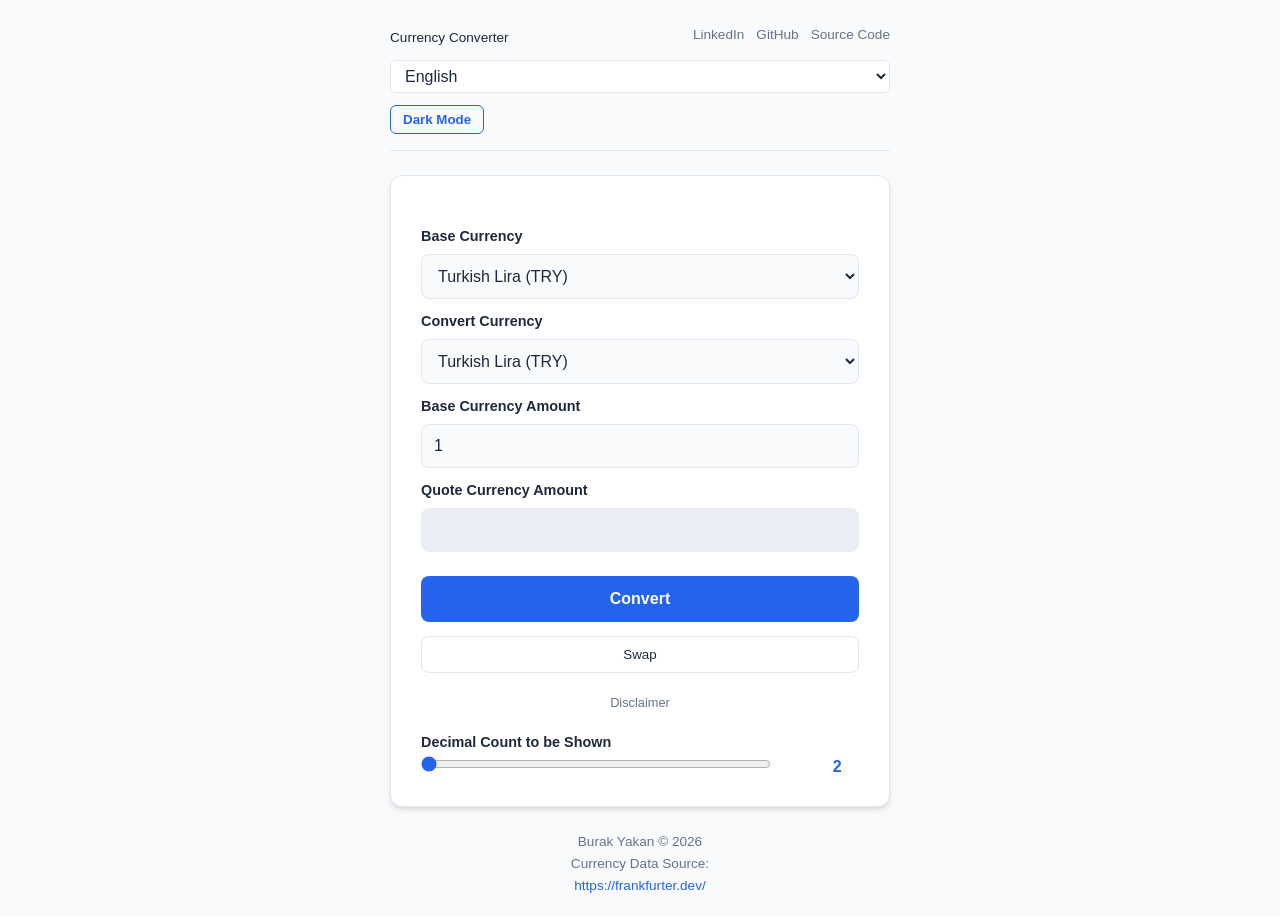
<file: index.html>
<!DOCTYPE html>
<html lang="en">
<head>
    <meta charset="UTF-8">
    <meta name="viewport" content="width=device-width, initial-scale=1.0">
    <title>Currency Converter</title>
    <link rel="stylesheet" href="style.css">
</head>
<body>
    <header>    
        <h1><a href="index.html" id="main-title">Currency Converter</a></h1>
        <a href="https://www.linkedin.com/in/burakyakan/" target="_blank">LinkedIn</a>
        <a href="https://github.com/burakyakan" target="_blank">GitHub</a>
        <a href="https://github.com/burakyakan/currency-converter-app" target="_blank" id="source-code-link">Source Code</a>
        <select name="lang" id="lang">
            <option value="en">English</option>
            <option value="tr">Türkçe</option>
            <option value="es">Español</option>
            <option value="fr">Français</option>
            <option value="de">Deutsch</option>
            <option value="it">Italiano</option>
            <option value="pt">Português</option>
            <option value="nl">Nederlands</option>
            <option value="pl">Polski</option>
            <option value="ru">Русский</option>
            <option value="az">Azərbaycanca</option>
        </select>
        <button id="dark-mode-btn">Dark Mode</button>
    </header>
    <main>
        <form>
            <p id="date-and-hour"></p>
            <label for="base" id="base-label">Base Currency</label>
            <select name="base" id="base">
                <option value="try">Turkish Lira (TRY)</option>
                <option value="usd">United States Dollar (USD)</option>
                <option value="eur">Euro (EUR)</option>
                <option value="gbp">Great Britain Pound (GBP)</option>
                <option value="chf">Swiss Franc (CHF)</option>
                <option value="jpy">Japanese Yen (JPY)</option>
                <option value="cad">Canadian Dollar (CAD)</option>
                <option value="aud">Australian Dollar (AUD)</option>
                <option value="cny">Chinese Yuan (CNY)</option>
                <option value="hkd">Hong Kong Dollar (HKD)</option>
                <option value="sgd">Singapore Dollar (SGD)</option>
                <option value="inr">Indian Rupee (INR)</option>
                <option value="mxn">Mexican Peso (MXN)</option>
                <option value="brl">Brazilian Real (BRL)</option>
                <option value="sar">Saudi Arabian Riyal (SAR)</option>
            </select>
            <label for="quote" id="quote-label">Convert Currency</label>
            <select name="quote" id="quote">
                <option value="try">Turkish Lira (TRY)</option>
                <option value="usd">United States Dollar (USD)</option>
                <option value="eur">Euro (EUR)</option>
                <option value="gbp">Great Britain Pound (GBP)</option>
                <option value="chf">Swiss Franc (CHF)</option>
                <option value="jpy">Japanese Yen (JPY)</option>
                <option value="cad">Canadian Dollar (CAD)</option>
                <option value="aud">Australian Dollar (AUD)</option>
                <option value="cny">Chinese Yuan (CNY)</option>
                <option value="hkd">Hong Kong Dollar (HKD)</option>
                <option value="sgd">Singapore Dollar (SGD)</option>
                <option value="inr">Indian Rupee (INR)</option>
                <option value="mxn">Mexican Peso (MXN)</option>
                <option value="brl">Brazilian Real (BRL)</option>
                <option value="sar">Saudi Arabian Riyal (SAR)</option>
            </select>
            <label for="base-amount" id="base-amount-label">Base Currency Amount</label>
            <input type="number" name="base-amount" id="base-amount" min="0" value="1">
            <label for="quote-amount" id="quote-amount-label">Quote Currency Amount</label>
            <input type="number" name="quote-amount" id="quote-amount" readonly>
            <input type="submit" value="Convert" id="convert-button">
            <button id="swap-button">Swap</button>
            <a href="/disclaimer/index.html" id="disclaimer">Disclaimer</a>
            
            <!--TODO-->
            <!-- Add Swap Button (!!!) -->
            <!-- Add Date and Hour Data (!!) -->
            <!-- Add More Currencies (!!) -->
            <!-- Add Favourite Currencies Function (!) -->
            <!-- Add Dark Mode (!) -->
               
        </form>

        <label for="decimal-slider" id="decimal-slider-label">Decimal Count to be Shown</label>
        <input type="range" name="decimal-slider" id="decimal-slider" value="2" min="2" max="5">
        <output for="decimal-slider" name="decimal-slider-output" id="decimal-slider-output" >2</output>

    </main>
    <footer>
        <p>Burak Yakan © 2026</p>
        <p id="currency-data-source">Currency Data Source: </p>
        <a href="https://frankfurter.dev/" target="_blank" rel="noopener noreferrer">https://frankfurter.dev/</a>

    </footer>
    <script src="script.js"></script>
    
</body>
</html>
</file>
<file: style.css>
/* ==========================================================================
   1. DEĞİŞKENLER VE GENEL AYARLAR
   ========================================================================== */
:root {
    --bg-primary: #f8fafc;
    --bg-card: #ffffff;
    --text-primary: #1e293b;
    --text-secondary: #64748b;
    --accent: #2563eb;
    --accent-hover: #1d4ed8;
    --border: #e2e8f0;
    --shadow: 0 4px 6px -1px rgb(0 0 0 / 0.1), 0 2px 4px -2px rgb(0 0 0 / 0.1);
    --radius: 12px;
}

/* Karanlık Mod Değişkenleri (.dark class'ı body'e eklendiğinde devreye girer) */
body.dark {
    --bg-primary: #0f172a;
    --bg-card: #1e293b;
    --text-primary: #f8fafc;
    --text-secondary: #94a3b8;
    --accent: #3b82f6;
    --accent-hover: #60a5fa;
    --border: #334155;
    --shadow: 0 4px 6px -1px rgb(0 0 0 / 0.5);
}

* {
    box-sizing: border-box;
    margin: 0;
    padding: 0;
    font-family: 'Segoe UI', Tahoma, Geneva, Verdana, sans-serif;
    transition: background-color 0.3s, border-color 0.3s, color 0.3s;
}

body {
    background-color: var(--bg-primary);
    color: var(--text-primary);
    display: flex;
    flex-direction: column;
    min-height: 100vh;
    align-items: center;
    justify-content: space-between;
    padding: 20px;
}

/* ==========================================================================
   2. HEADER (ÜST ALAN)
   ========================================================================== */
header {
    width: 100%;
    max-width: 500px;
    display: flex;
    flex-wrap: wrap;
    gap: 12px;
    align-items: center;
    justify-content: space-between;
    margin-bottom: 24px;
    padding-bottom: 16px;
    border-bottom: 1px solid var(--border);
}

header h1 {
    font-size: 1.5rem;
    flex-grow: 1;
}

header a {
    color: var(--text-secondary);
    text-decoration: none;
    font-size: 0.85rem;
    font-weight: 500;
}

header a:hover {
    color: var(--accent);
}

#main-title {
    color: var(--text-primary);
}

#lang {
    padding: 6px 10px;
    border-radius: 6px;
    border: 1px solid var(--border);
    background-color: var(--bg-card);
    color: var(--text-primary);
    cursor: pointer;
}

#dark-mode-btn {
    padding: 6px 12px;
    border-radius: 6px;
    border: 1px solid var(--accent);
    background-color: transparent;
    color: var(--accent);
    cursor: pointer;
    font-weight: 600;
}

#dark-mode-btn:hover {
    background-color: var(--accent);
    color: #ffffff;
}

/* ==========================================================================
   3. MAIN & FORM (HESAPLAMA ALANI)
   ========================================================================== */
main {
    width: 100%;
    max-width: 500px;
    background-color: var(--bg-card);
    padding: 30px;
    border-radius: var(--radius);
    box-shadow: var(--shadow);
    border: 1px solid var(--border);
}

form {
    display: flex;
    flex-direction: column;
    gap: 14px;
}

#date-and-hour {
    font-size: 0.85rem;
    color: var(--text-secondary);
    text-align: center;
    margin-bottom: 8px;
}

label {
    font-size: 0.9rem;
    font-weight: 600;
    color: var(--text-primary);
    margin-bottom: -4px;
}

select, input[type="number"] {
    width: 100%;
    padding: 12px;
    border-radius: 8px;
    border: 1px solid var(--border);
    background-color: var(--bg-primary);
    color: var(--text-primary);
    font-size: 1rem;
    outline: none;
}

select:focus, input:focus {
    border-color: var(--accent);
}

/* Readonly girdi alanı stili */
input[readonly] {
    background-color: var(--border);
    opacity: 0.7;
    cursor: not-allowed;
}

/* Buton Düzenleri */
#convert-button {
    background-color: var(--accent);
    color: white;
    border: none;
    padding: 14px;
    border-radius: 8px;
    font-size: 1rem;
    font-weight: bold;
    cursor: pointer;
    margin-top: 10px;
}

#convert-button:hover {
    background-color: var(--accent-hover);
}

#swap-button {
    background-color: transparent;
    color: var(--text-primary);
    border: 1px solid var(--border);
    padding: 10px;
    border-radius: 8px;
    cursor: pointer;
    font-weight: 500;
}

#swap-button:hover {
    background-color: var(--border);
}

#disclaimer {
    font-size: 0.8rem;
    color: var(--text-secondary);
    text-align: center;
    text-decoration: none;
    margin-top: 8px;
}

#disclaimer:hover {
    text-decoration: underline;
}

/* Slider (Ondalık Ayarı) Alanı */
#decimal-slider-label {
    margin-top: 24px;
    display: block;
}

input[type="range"] {
    width: 80%;
    margin-top: 10px;
    accent-color: var(--accent);
    cursor: pointer;
}

#decimal-slider-output {
    display: inline-block;
    width: 15%;
    text-align: right;
    font-weight: bold;
    color: var(--accent);
}

/* ==========================================================================
   4. FOOTER (ALT BİLGİ)
   ========================================================================== */
footer {
    width: 100%;
    max-width: 500px;
    text-align: center;
    margin-top: 24px;
    font-size: 0.85rem;
    color: var(--text-secondary);
    line-height: 1.6;
}

footer a {
    color: var(--accent);
    text-decoration: none;
}

footer a:hover {
    text-decoration: underline;
}
</file>
